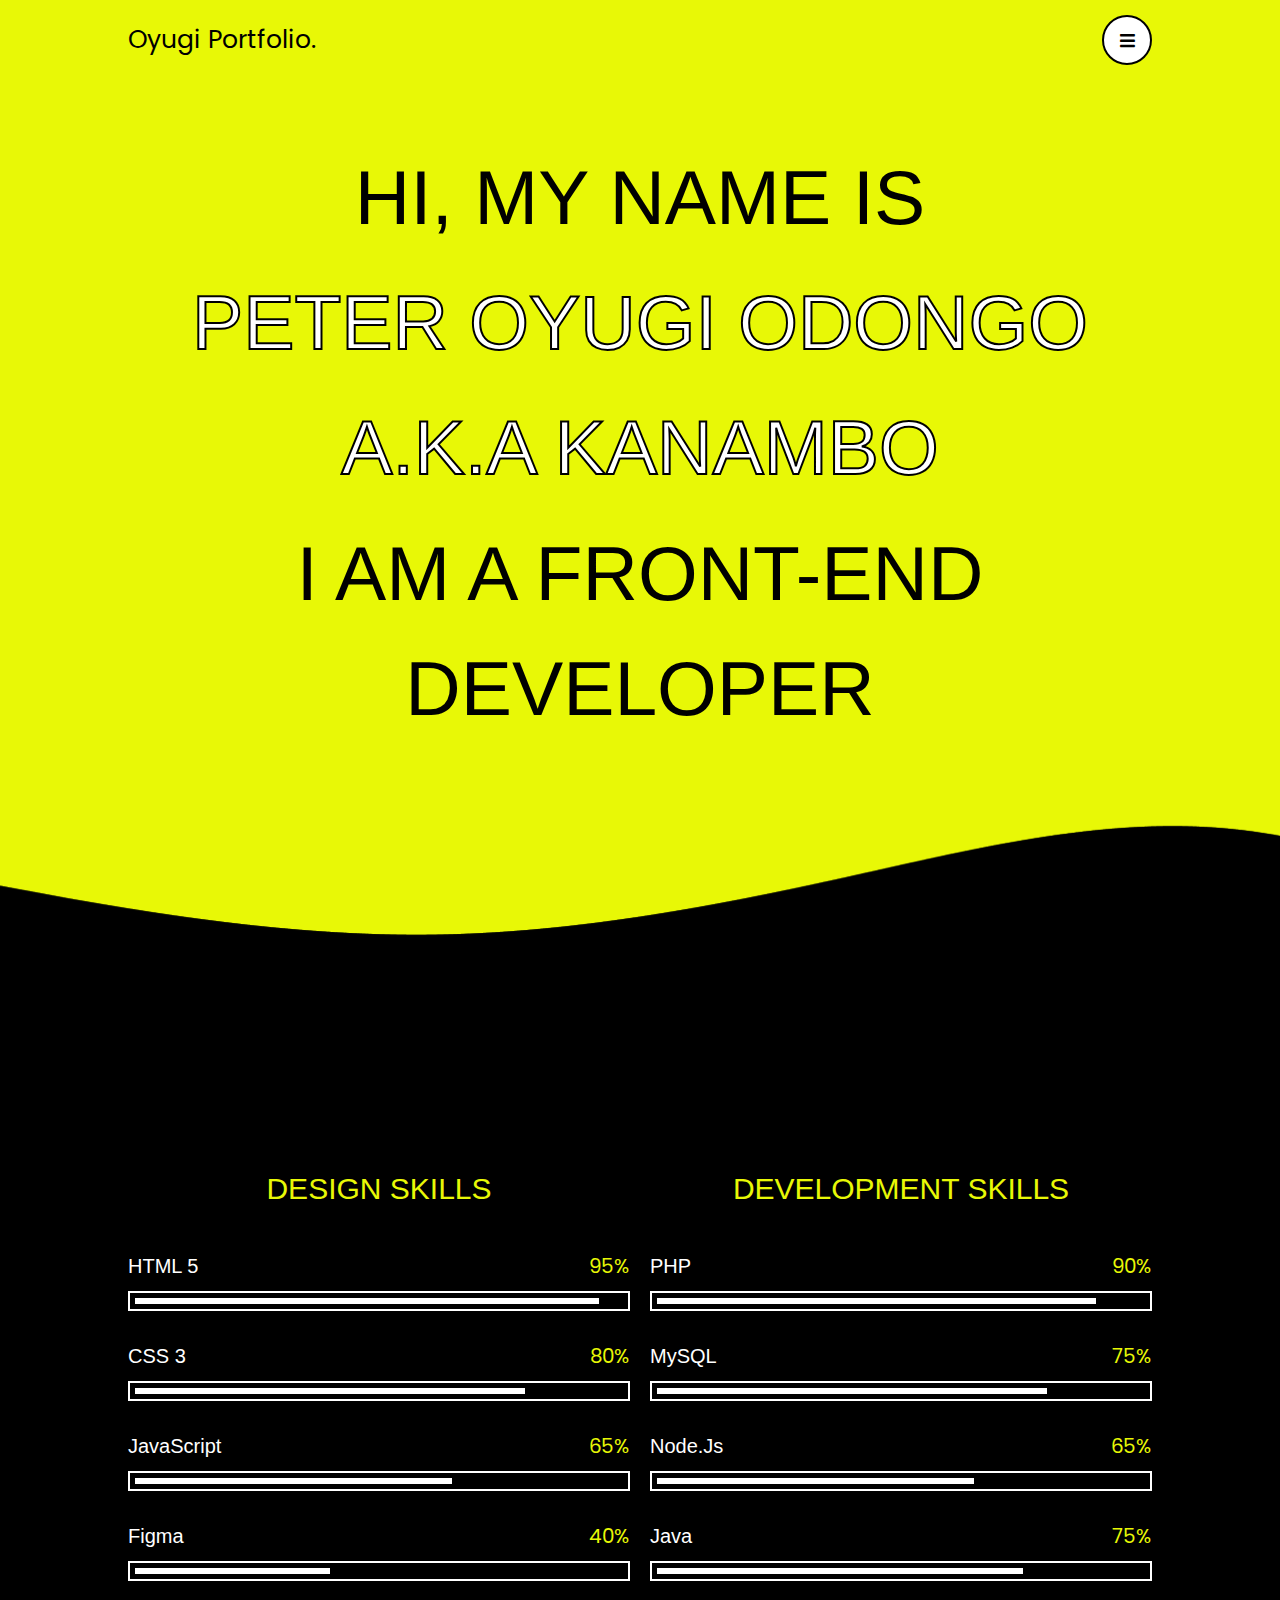
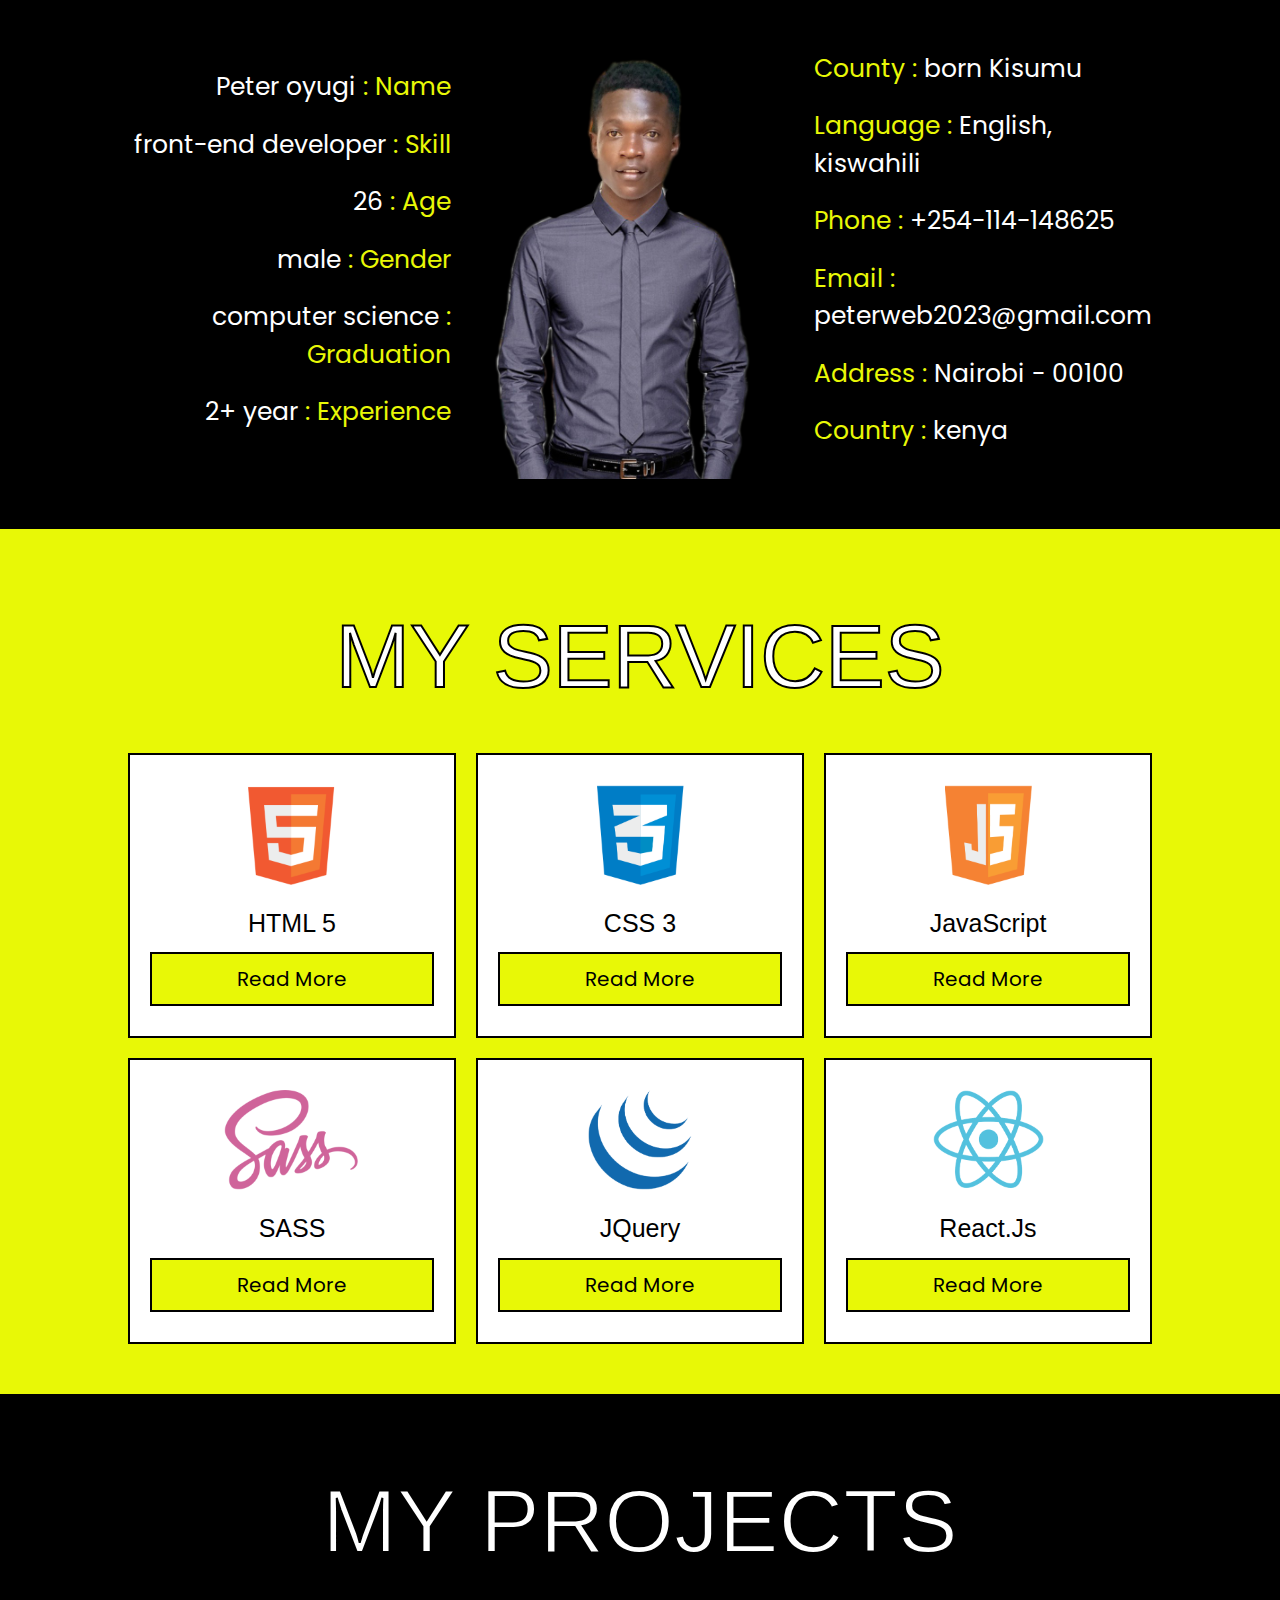
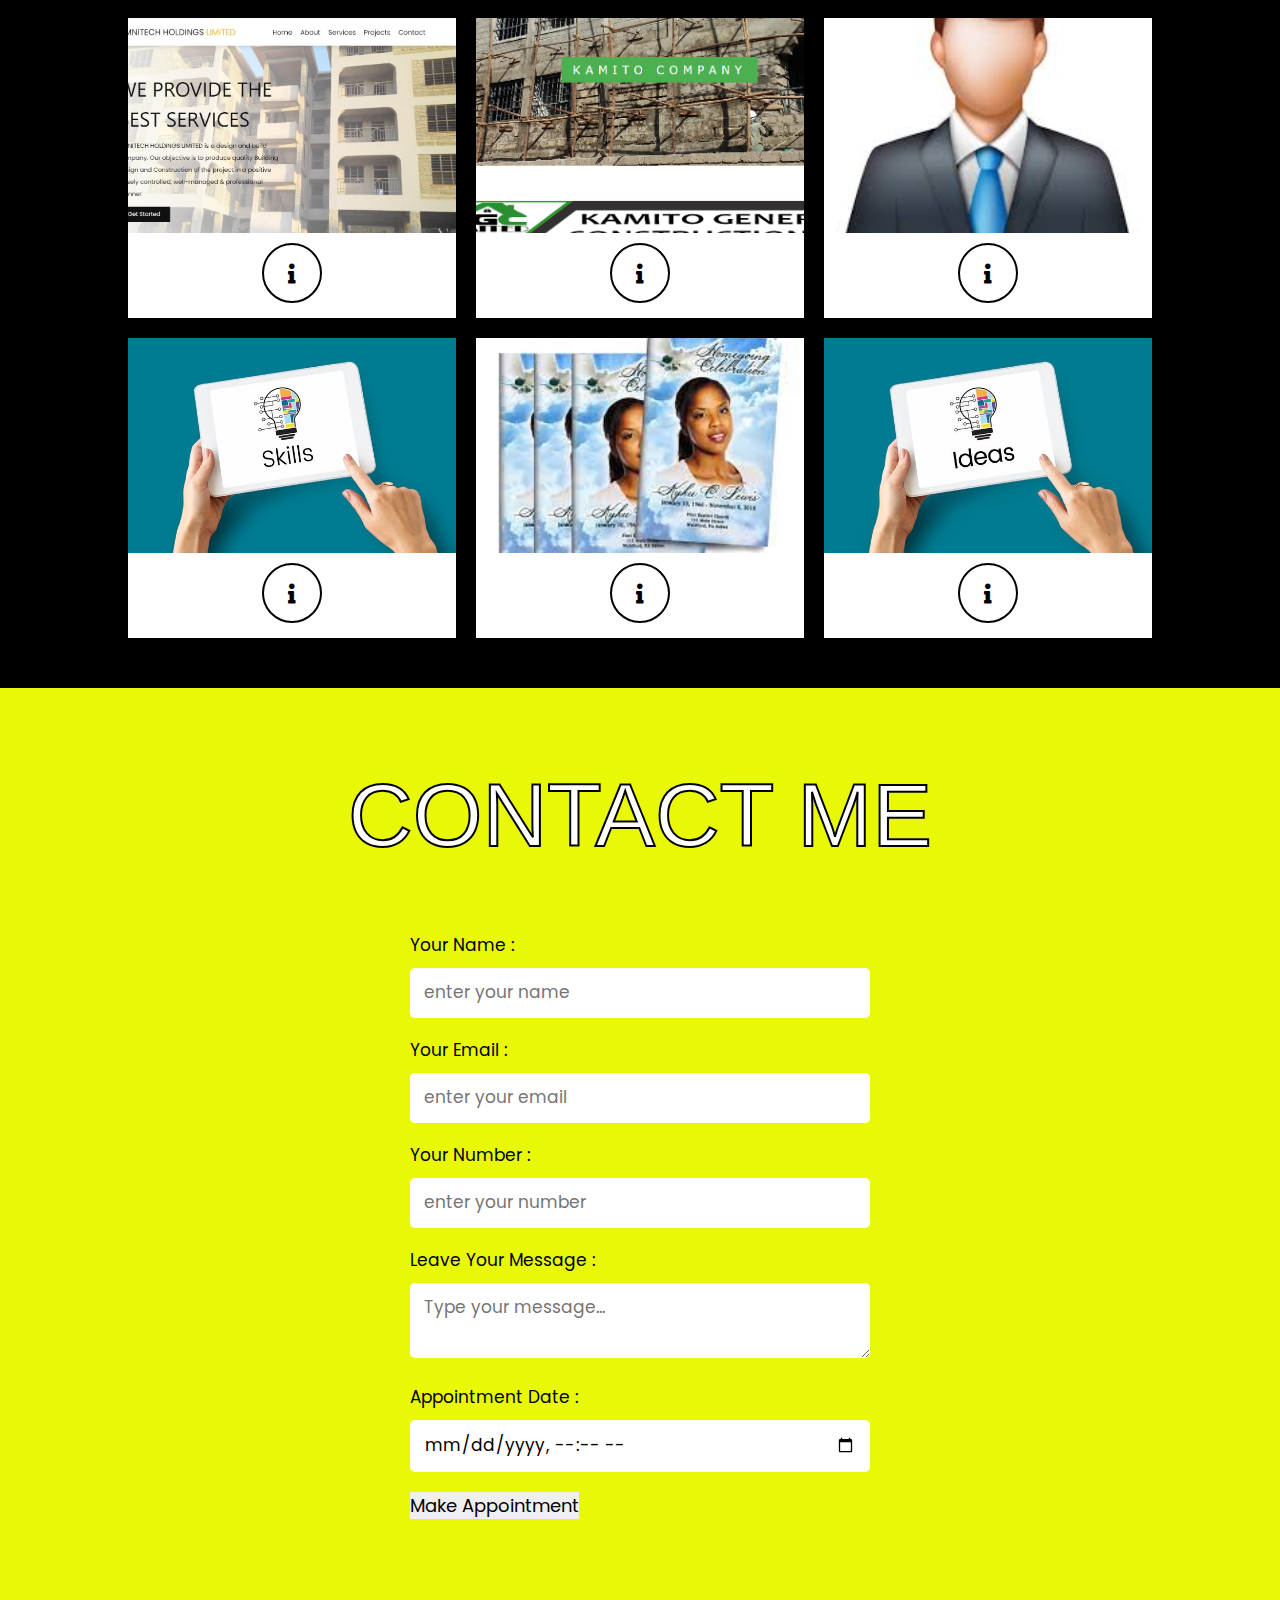
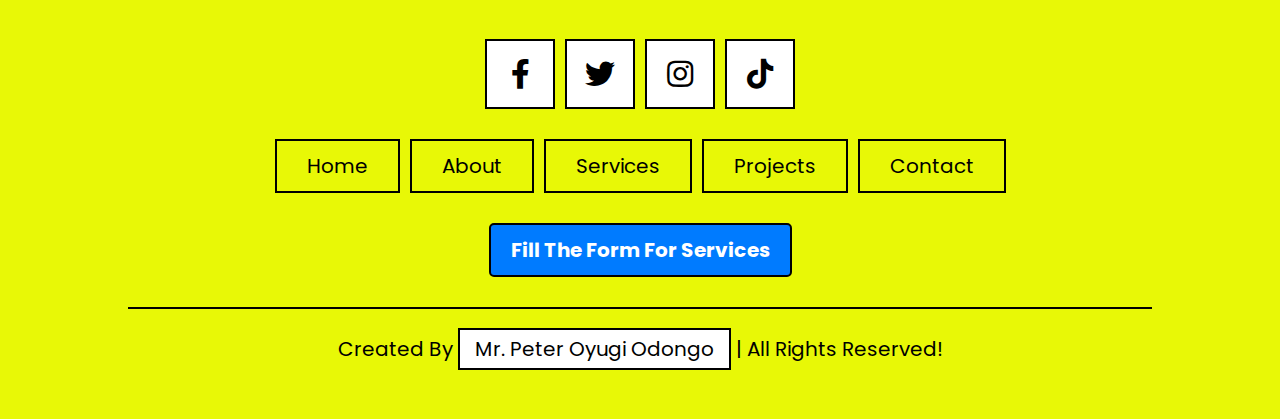
<file: index.html>
<!DOCTYPE html>
<html lang="en">
<head>
   <meta charset="UTF-8">
   <meta http-equiv="X-UA-Compatible" content="IE=edge">
   <meta name="viewport" content="width=device-width, initial-scale=1.0">
   <link rel="stylesheet" href="https://www.w3schools.com/w3css/4/w3.css">
   <title>PETER OYUGI PORTFOLIO</title>

   <!-- font awesome cdn link  -->
   <link rel="stylesheet" href="https://cdnjs.cloudflare.com/ajax/libs/font-awesome/5.15.4/css/all.min.css">

   <!-- custom css file link  -->
   <link rel="stylesheet" href="css/style.css">
</head>

<body> 

<!-- custom cursor  -->
<img src="images/cursor.png" class="cursor" alt="">
<!-- custom cursor  -->



<!-- header section starts  -->

<header class="header">
   <a href="#home" class="logo">Oyugi Portfolio.</a>
   <div id="menu-btn" class="fas fa-bars"></div>
</header>


<!-- header section ends -->

<nav class="navbar">
   <a href="#home" data-src="images/nav-img-1.jpg">home</a>
   <a href="#about" data-src="images/nav-img-2.jpg">about</a>
   <a href="#services" data-src="images/nav-img-3.jpg">services</a>
   <a href="#projects" data-src="images/nav-img-4.jpg">projects</a>
   <a href="#contact" data-src="images/nav-img-5.jpg">contact</a>
</nav>
<div class="navbar-img">
   <img src="images/nav-img-1.jpg" alt="">
</div>



<!-- home section starts  -->

<section class="home" id="home">
   <h3>hi, my name is</h3>
   <h3 class="home-text">Peter Oyugi Odongo</h3>
   <h3 class="home-text">A.K.A Kanambo</h3>
   <h3>i am a front-end developer</h3>
   <img src="images/home-img.jpg" class="home-img" alt="">
   <div class="wave"></div>
   <div class="wave wave-2"></div>
   <div class="wave wave-3"></div>
</section>

<!-- home section ends -->



<!-- about section starts  -->
<section class="about" id="about">
   <div class="skill">
      <div class="box">
         <h3 class="title">design skills</h3>
         <div class="progress progress-1">
            <h3> HTML 5 <span>95%</span> </h3>
            <div class="bar"><span></span></div>
         </div>
         <div class="progress progress-2">
            <h3> CSS 3 <span>80%</span> </h3>
            <div class="bar"><span></span></div>
         </div>
         <div class="progress progress-3">
            <h3> JavaScript <span>65%</span> </h3>
            <div class="bar"><span></span></div>
         </div>
         <div class="progress progress-4">
            <h3> figma <span>40%</span> </h3>
            <div class="bar"><span></span></div>
         </div>
      </div>
      <div class="box">
         <h3 class="title">development skills</h3>
         <div class="progress progress-5">
            <h3> PHP <span>90%</span> </h3>
            <div class="bar"><span></span></div>
         </div>
         <div class="progress progress-6">
            <h3> MySQL <span>75%</span> </h3>
            <div class="bar"><span></span></div>
         </div>
         <div class="progress progress-7">
            <h3> node.js <span>65%</span> </h3>
            <div class="bar"><span></span></div>
         </div>
         <div class="progress progress-8">
            <h3> java <span>75%</span> </h3>
            <div class="bar"><span></span></div>
         </div>
      </div>
   </div>
   <div class="info-container">
      <div class="info">
       <p> Peter oyugi <span> : name </span> </p>
         <p> front-end developer <span> : skill</span> </p>
         <p> 26 <span> : age</span> </p>
         <p> male <span> : gender</span> </p>
         <p> computer science <span> : graduation</span> </p>
         <p> 2+ year <span> : experience</span> </p>
      </div>
      <div class="image">
         <img src="images/about-img.png" alt="">
      </div>
      <div class="info">
         <p> <span> County : </span> born Kisumu </p>
         <p> <span>language : </span> English, kiswahili </p>
         <p> <span>phone : </span> +254-114-148625 </p>
         <p> <span>email : </span>peterweb2023@gmail.com </p>
         <p> <span>address : </span> Nairobi - 00100 </p>
         <p> <span>country : </span> kenya </p>
      </div>
   </div>
</section>

<!-- about section ends -->



<!-- services section starts  -->
<section class="services" id="services">
   <h1 class="heading"> my services </h1>
   <div class="box-container">
      <div class="box">
         <img src="images/icon-1.png" alt="">
         <h3>HTML 5</h3>
         <a href="https://en.wikipedia.org/wiki/HTML5" class="btn">read more</a>
      </div>
      <div class="box">
         <img src="images/icon-2.png" alt="">
         <h3>CSS 3</h3>

         <a href="https://en.wikipedia.org/wiki/CSS3" class="btn">read more</a>

      </div>



      <div class="box">

         <img src="images/icon-3.png" alt="">

         <h3>JavaScript</h3>

         <a href="https://en.wikipedia.org/wiki/javascript" class="btn">read more</a>

      </div>



      <div class="box">

         <img src="images/icon-4.png" alt="">

         <h3>SASS</h3>

         <a href="https://en.wikipedia.org/wiki/sass" class="btn">read more</a>

      </div>



      <div class="box">

         <img src="images/icon-5.png" alt="">

         <h3>JQuery</h3>

         <a href="https://en.wikipedia.org/wiki/jquery" class="btn">read more</a>

      </div>



      <div class="box">

         <img src="images/icon-6.png" alt="">

         <h3>react.js</h3>

         <a href="https://en.wikipedia.org/wiki/react.js" class="btn">read more</a>

      </div>



   </div>



</section>



<!-- services section ends -->



<!-- projects section starts  -->



<section class="projects" id="projects">



   <h1 class="heading"> my projects </h1>



   <div class="box-container">



      <div class="box">

         <img src="images/project-1.jpg" alt="">

         <div class="content">

            <i class="fas fa-info"></i>

            <h3>OMNITECH HOLDINGS LTD WEBSITE </h3>

            <p>is a bulding and construction website click below to view the site</p>

            <a href="https://omnitechholdings.github.io/Omnitech/" class="btn">click here to view</a>

         </div>

      </div>



      <div class="box">

         <img src="images/project-2.jpg" alt="">

         <div class="content">

            <i class="fas fa-info"></i>

            <h3>KAMITO COMPANY LTD.</h3>

            <p>a construction website </p>

            <a href="https://kamitogc.github.io/kamito/" class="btn">click to view site</a>

         </div>

      </div>



      <div class="box">

         <img src="images/project-3.jpg" alt="">

         <div class="content">

            <i class="fas fa-info"></i>

            <h3>Personal portfolio</h3>

            <p>i also do a personal portfolios </p>

            <a href="https://www.google.com/search?sa=X&hl=en-US&q=What+is+a+person+portfolio%3F&ved=2ahUKEwiK1Zfou6n9AhWSVKQEHeptBxsQzmd6BAgWEAU&biw=1366&bih=600&dpr=1" class="btn">read more</a>

         </div>

      </div>



      <div class="box">

         <img src="images/project-4.jpg" alt="">

         <div class="content">

            <i class="fas fa-info"></i>

            <h3>Android Application</h3>

            <p>there some skills that am good at e.g Android application</p>

            <a href="https://www.google.com/search?q=what+is+android+application&oq=what+is+android+application+&aqs=chrome..69i57.9832j0j15&sourceid=chrome&ie=UTF-8" class="btn">read more</a>

         </div>

      </div>



      <div class="box">

         <img src="images/project-5.jpg" alt="">

         <div class="content">

            <i class="fas fa-info"></i>

            <h3>Designs</h3>

            <p>i do design euology,business cards,certificates,wedding cards e.t.c</p>

            <a href="#" class="btn">read more</a>

         </div>

      </div>



      <div class="box">

         <img src="images/project-6.jpg" alt="">

         <div class="content">

            <i class="fas fa-info"></i>

            <h3>giving ideas </h3>

            <p>giving ideas on computer packages, web designing and training too</p>

            <a href="#" class="btn">read more</a>

         </div>

      </div>



   </div>



</section>



<!-- projects section ends -->



<!-- contact section starts  -->



<section class="contact" id="contact">



   <h1 class="heading">CONTACT ME</h1>



   <form action="https://formspree.io/f/xrgvkpkz" method="post">

      <span>your name :</span>

      <input type="text" name="name" placeholder="enter your name" class="box" required>

      <span>your email :</span>

      <input type="email" name="email" placeholder="enter your email" class="box" required>

      <span>your number :</span>

      <input type="number" name="number" placeholder="enter your number" class="box" required>

      <span>Leave your message :</span>

      <textarea input type="message" name="message" placeholder="Type your message..." class="box" required></textarea>

      <span>appointment date :</span>

      <input type="datetime-local" name="date" class="box" required>

      <input type="submit" value="make appointment" name="submit" class="link-btn">

   </form>  

</section>



<!-- contact section ends -->



<!-- footer section starts  -->



<section class="footer">



   <div class="share">

      <a href="https://www.facebook.com/profile.php?id=100083954487386" class="fab fa-facebook-f"></a>

      <a href="#" class="fab fa-twitter"></a>

      <a href="#" class="fab fa-instagram"></a>

      <a href="#" class="fab fa-tiktok"></a>

   </div>



   <div class="link">

      <a class="btn" href="#home">home</a>

      <a class="btn" href="#about">about</a>

      <a class="btn" href="#services">services</a>

      <a class="btn" href="#projects">projects</a>

      <a class="btn" href="#contact">contact</a>

   </div>



   <div class="formfill">
    <a href="images/index2.html" class="btn">Fill the Form for Services</a>
</div>



   <div class="credit"> created by <span>mr. Peter Oyugi Odongo</span> | all rights reserved! </div>

</section>

<!-- footer section ends -->







<!-- custom js file link  -->

<script src="js/script.js"></script>
</body>
  </html>
</file>
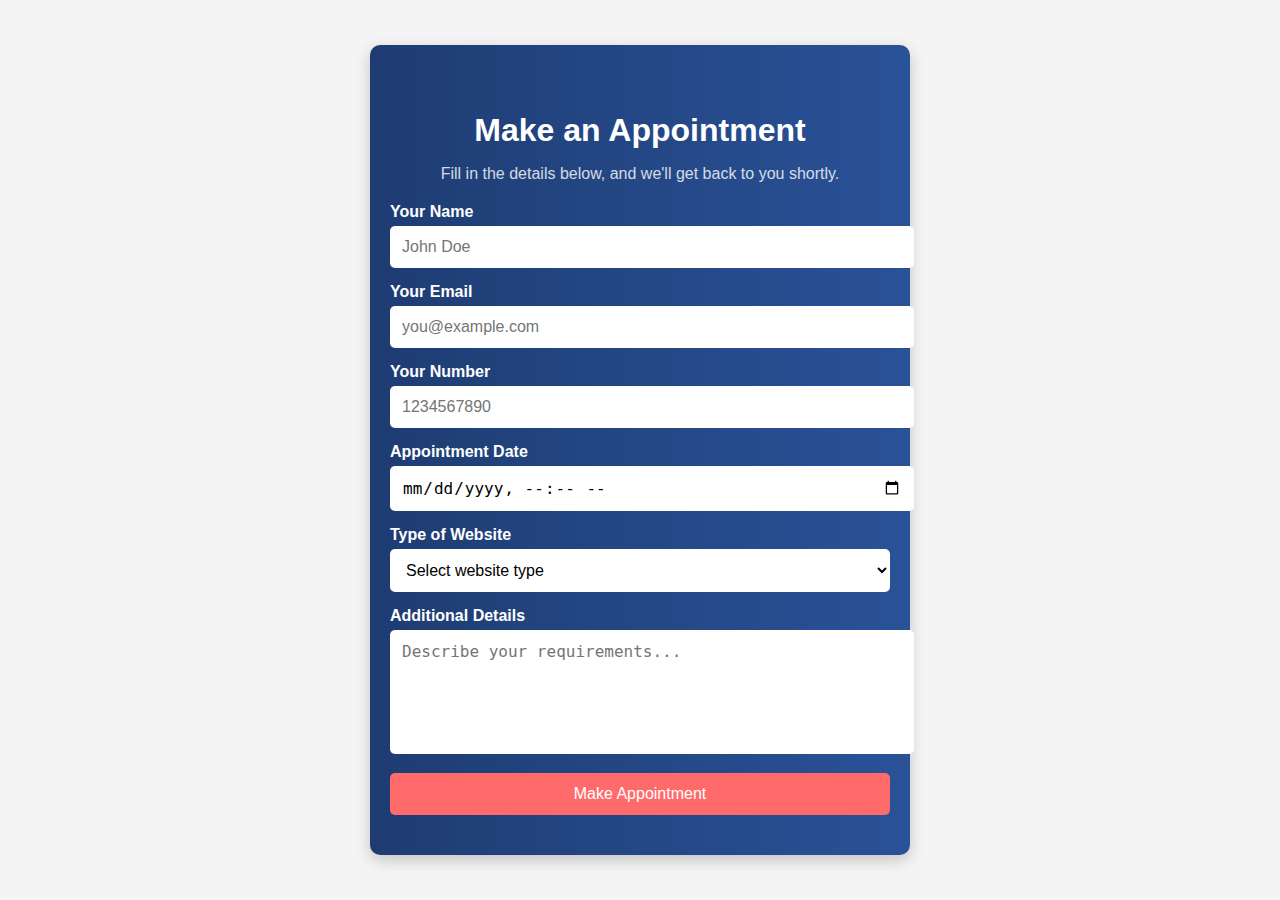
<file: images/index2.html>
<!DOCTYPE html>
<html lang="en">
<head>
    <meta charset="UTF-8">
    <meta name="viewport" content="width=device-width, initial-scale=1.0">
    <title>Appointment Form</title>
    <style>
        body {
            font-family: Arial, sans-serif;
            margin: 0;
            padding: 0;
            background: #f4f4f4;
            display: flex;
            justify-content: center;
            align-items: center;
            height: 100vh;
        }

        .contact {
            background: linear-gradient(to right, #1e3c72, #2a5298);
            color: white;
            text-align: center;
            padding: 40px 20px;
            border-radius: 10px;
            width: 90%;
            max-width: 500px;
            box-shadow: 0 5px 15px rgba(0, 0, 0, 0.2);
        }

        .heading {
            font-size: 2rem;
            margin-bottom: 10px;
        }

        .subtext {
            font-size: 1rem;
            margin-bottom: 20px;
            opacity: 0.8;
        }

        .appointment-form {
            display: flex;
            flex-direction: column;
            gap: 15px;
        }

        .form-group {
            text-align: left;
        }

        label {
            display: block;
            font-weight: bold;
            margin-bottom: 5px;
        }

        .input-field, .select-field, .textarea-field {
            width: 100%;
            padding: 12px;
            border: none;
            border-radius: 5px;
            font-size: 1rem;
            background: white;
            color: black;
        }

        .textarea-field {
            height: 100px;
            resize: none;
        }

        .btn-primary {
            background: #ff6b6b;
            color: white;
            padding: 12px;
            font-size: 1rem;
            border: none;
            border-radius: 5px;
            cursor: pointer;
            transition: background 0.3s ease-in-out;
        }

        .btn-primary:hover {
            background: #ff3b3b;
        }
    </style>
</head>
<body>

<section class="contact" id="contact">
    <h2 class="heading">Make an Appointment</h2>
    <p class="subtext">Fill in the details below, and we'll get back to you shortly.</p>

    <form action="https://formspree.io/f/xrgvkpkz" method="post" class="appointment-form">
        <div class="form-group">
            <label for="name">Your Name</label>
            <input type="text" id="name" name="name" placeholder="John Doe" class="input-field" required>
        </div>

        <div class="form-group">
            <label for="email">Your Email</label>
            <input type="email" id="email" name="email" placeholder="you@example.com" class="input-field" required>
        </div>

        <div class="form-group">
            <label for="number">Your Number</label>
            <input type="tel" id="number" name="number" placeholder="1234567890" class="input-field" required pattern="[0-9]{10}">
        </div>

        <div class="form-group">
            <label for="date">Appointment Date</label>
            <input type="datetime-local" id="date" name="date" class="input-field" required>
        </div>

        <div class="form-group">
            <label for="website-type">Type of Website</label>
            <select id="website-type" name="website_type" class="select-field" required>
                <option value="" disabled selected>Select website type</option>
                <option value="Business Website">Business Website</option>
                <option value="E-commerce Store">E-commerce Store</option>
                <option value="Portfolio">Portfolio</option>
                <option value="Blog">Blog</option>
                <option value="Landing Page">Landing Page</option>
                <option value="Other">Other</option>
            </select>
        </div>

        <div class="form-group">
            <label for="details">Additional Details</label>
            <textarea id="details" name="details" placeholder="Describe your requirements..." class="textarea-field"></textarea>
        </div>

        <button type="submit" class="btn-primary">Make Appointment</button>
    </form>
</section>

</body>
</html>
</file>
<file: css/style.css>
@import url('https://fonts.googleapis.com/css2?family=Poppins:wght@100;200;300;400;500;600&display=swap');

:root{
   --yellow:#e8f806;
   --black:#000;
   --white:#fff;
   --border:.2rem solid var(--black);
   --box-shadow:0 1rem 1.5rem rgba(0,0,0,.3);
}

*{
   font-family: 'Poppins', sans-serif;
   margin:0; padding:0;
   box-sizing: border-box;
   outline: none; border:none;
   text-decoration: none;
   text-transform: capitalize;
   cursor: none;
}

*:active > .cursor{
   transform: translateX(-40%) rotate(-45deg);
}

html{
   font-size: 62.5%;
   overflow-x: hidden;
   scroll-padding-top: 7rem;
}

html::-webkit-scrollbar{
   width: 1rem;
}

html::-webkit-scrollbar-track{
   background: var(--yellow);
}

html::-webkit-scrollbar-thumb{
   background: var(--black);
}

body{
   background: var(--yellow);
   overflow-x: hidden;
}

section{
   padding:5rem 10%;
}

.cursor{
   position: absolute;
   height: 8rem;
   pointer-events: none;
   top:-5rem; left:-5rem;
   transform: translateX(-40%);
   z-index: 10000;
}

.heading{
   text-align: center;
   font-size: 7vw;
   text-transform: uppercase;
   color:var(--white);
   -webkit-text-stroke: .2rem var(--black);
   margin-bottom: 3rem;
}

.btn{
   display: block;
   margin-top: 1rem;
   padding:1rem 3rem;
   background: var(--yellow);
   border:var(--border);
   color:var(--black);
   font-size: 2rem;
}

.btn:hover{
   background: var(--black);
   color:var(--white);
}

.header{
   padding:1.5rem 10%;
   position: fixed;
   top:0; left:0; right:0;
   z-index: 1000;
   background: var(--yellow);
   display: flex;
   align-items: center;
   justify-content: space-between;
}

.header .logo{
   font-size: 2.5rem;
   color:var(--black);
}

.header #menu-btn{
   height: 5rem;
   width: 5rem;
   line-height: 4.7rem;
   border-radius: 50%;
   border:var(--border);
   background: var(--white);
   font-size: 1.7rem;
   text-align: center;
}

.header #menu-btn:hover{
   background: var(--black);
   color:var(--white);
}

.navbar{
   position: fixed;
   bottom:0; left:-110%;
   height: calc(100% - 8rem);
   width: 50%;
   z-index: 1000;
   background: var(--black);
   padding:0 9%;
   display: flex;
   flex-flow: column;
   align-items: center;
   justify-content: center;
   gap:1.5rem;
   transition: .2s linear;
}

.navbar.active{
   left:0;
}

.navbar a{
   font-size: 5.5rem;
   color:var(--white);
   text-transform: uppercase;
   transition: .2s linear;
}

.navbar a:hover{
   background: var(--white);
   font-size: 4rem;
   transform: scale(.9);
   color:var(--black);
   padding:.5rem 2rem;
}

.navbar-img{
   position: fixed;
   bottom:0; right:-110%;
   height: calc(100% - 8rem);
   width: 50%;
   transition: .2s linear;
   z-index: 1000;
}

.navbar-img.active{
   right:0;
}

.navbar-img img{
   height: 100%;
   width: 100%;
   object-fit: cover;
   object-position: top;
   filter: grayscale();
}

.home{
   margin-top: 8rem;
   position: relative;
   padding-bottom: 35rem;
}

.home h3{
   text-align: center;
   font-size: 6vw;
   text-transform: uppercase;
}

.home .home-text{
   -webkit-text-stroke: .2rem var(--black);
   color:var(--white);
   position: relative;
   z-index: 10;
}

.home .home-img{
   position: absolute;
   top:0; left:0;
   transform: translate(-50%, -70%) scale(0);
   transition: .2s linear;
   pointer-events: none;
   height: 40rem;
   width: 40rem;
   object-fit: cover;
}

.home .home-text:hover{
   text-shadow: var(--box-shadow);
}

.home .home-text:hover ~ .home-img{
   transform: translate(-50%, -70%) scale(1);
}

.home .wave{
   position: absolute;
   bottom: 0; left:0;
   height: 30rem;
   width: 100%;
   background: url(../images/wave.png) repeat-x;
   background-size: 250rem 30rem;
   animation: wave 10s linear infinite;
}

@keyframes wave {
   0%{
      background-position-x: 0;
   }

   0%{
      background-position-x: -250rem;
   }
}

.home .wave.wave-2{
   opacity: .5;
   animation-delay: .2s;
   animation-direction: reverse;
}

.home .wave.wave-3{
   opacity: .7;
   animation-duration: 5s;
}

.about{
   background: var(--black);
}

.about .skill{
   display: flex;
   flex-wrap: wrap;
   gap:2rem;
}

.about .skill .title{
   font-size: 3rem;
   color:var(--yellow);
   text-align: center;
   padding-bottom: 1rem;
   text-transform: uppercase;
}

.about .skill .box{
   flex:1 1 41rem;
}

.about .skill .box .progress{
   padding:1rem 0;
}

.about .skill .box .progress h3{
   font-size: 2rem;
   color:var(--white);
   display: flex;
   justify-content: space-between;
}

.about .skill .box .progress h3 span{
   color: var(--yellow);;
}

.about .skill .box .progress .bar{
   height: 2rem;
   border:.2rem solid var(--white);
   padding:.5rem;
   margin-top: 1rem;
}

.about .skill .box .progress .bar span{
   display: block;
   background: var(--white);
   height: 100%;
   width: 95%;
}

.about .skill .box .progress.progress-2 .bar span{
   width: 80%;
}

.about .skill .box .progress.progress-3 .bar span{
   width: 65%;
}

.about .skill .box .progress.progress-4 .bar span{
   width: 40%;
}

.about .skill .box .progress.progress-5 .bar span{
   width: 90%;
}

.about .skill .box .progress.progress-6 .bar span{
   width: 80%;
}

.about .skill .box .progress.progress-7 .bar span{
   width: 65%;
}

.about .skill .box .progress.progress-8 .bar span{
   width: 75%;
}

.about .info-container{
   display: flex;
   flex-wrap: wrap;
   gap:2rem;
   align-items: center;
   margin-top: 3rem;
}

.about .info-container .info{
   flex:1 1 30rem;
}

.about .info-container .image{
   flex:1 1 30rem;
}

.about .info-container .image img{
   width: 100%;
}

.about .info-container .info:first-child{
   text-align: right;
}

.about .info-container .info p{
   text-transform: none;
   font-size: 2.5rem;
   color:var(--white);
   padding:1rem 0;
}

.about .info-container .info p span{
   color:var(--yellow);
}

.services .box-container{
   display: grid;
   grid-template-columns: repeat(auto-fit, minmax(30rem, 1fr));
   gap:2rem;
}

.services .box-container .box{
   padding:3rem 2rem;
   border:var(--border);
   background: var(--white);
   text-align: center;
}

.services .box-container .box img{
   height: 10rem;
   margin-bottom: 1rem;
}

.services .box-container .box h3{
   font-size: 2.5rem;
}

.services .box-container .box p{
   font-size: 2.5rem;
   padding:1rem 0;
   font-size: 1.5rem;
   line-height: 2;
}

.services .box-container .box:hover{
   background: var(--black);
}

.services .box-container .box:hover p,
.services .box-container .box:hover h3{
   color:var(--white);
}

.services .box-container .box:hover .btn:hover{
   background: var(--white);
   color:var(--black);
}

.projects{
   background: var(--black);
}

.projects .box-container{
   display: grid;
   grid-template-columns: repeat(auto-fit, minmax(30rem, 1fr));
   gap:2rem;
}

.projects .box-container .box{
   overflow: hidden;
   position: relative;
}

.projects .box-container .box img{
   height: 30rem;
   width: 100%;
   object-fit: cover;
   padding-bottom: 8rem;
   transition: .2s linear;
}

.projects .box-container .box .content{
   position: absolute;
   bottom:0; left:0;
   height: 100%;
   width: 100%;
   background: var(--white);
   text-align: center;
   padding:1rem 2rem;
   text-align: center;
   transition: .2s linear;
   transform: translateY(calc(100% - 8.5rem));
}

.projects .box-container .box .content i{
   height: 6rem;
   width: 6rem;
   line-height: 5.7rem;
   border-radius: 50%;
   border:var(--border);
   font-size: 2rem;
   margin-bottom: 1rem;
}

.projects .box-container .box .content h3{
   font-size: 2rem;
}

.projects .box-container .box .content p{
   padding:1rem 0;
   font-size: 1.5rem;
   line-height: 2;
}

.projects .box-container .box:hover img{
   padding-bottom: 0;
}

.projects .box-container .box:hover .content{
   transform: translateY(0);
   padding:3rem 2rem;
}

.contact form{
   border-radius: .5rem;
   background-color: var(--light-bg);
   padding:2rem;
   margin:0 auto;
   max-width: 50rem;
}

.contact form .message{
   margin-bottom: 2rem;
   border-radius: .5rem;
   background-color: var(--blue);
   padding:1.2rem 1rem;
   font-size: 1.7rem;
   color:var(--white);
   text-align: center;
}

.contact form .box{
   width: 100%;
   margin-top: 1rem;
   margin-bottom: 2rem;
   border-radius: .5rem;
   background-color: var(--white);
   padding:1.2rem 1.4rem;
   font-size: 1.7rem;
   color:var(--black);
   text-transform: none;
}

.contact form span{
   font-size: 1.7rem;
   color:var(--black);
}
.contact form .link-btn{
   font-size: larger;
}
.footer{
   background-color: var(--light-bg);
}

.footer .box-container{
   display: grid;
   grid-template-columns: repeat(auto-fit, minmax(25rem, 1fr));
   gap:3rem;
}

.footer .box-container .box{
   text-align: center;
}

.footer .box-container .box i{
   height: 5rem;
   width: 5rem;
   border-radius: 50%;
   line-height: 5rem;
   font-size: 2rem;
   background-color: var(--blue);
   color:var(--white);
}

.footer .box-container .box h3{
   font-size: 2rem;
   margin:2rem 0;
   color:var(--black);
}

.footer .box-container .box p{
   font-size: 1.5rem;
   color:var(--light-color);
   text-transform: none;
}

.footer .credit{
   text-align: center;
   border-top: var(--border);
   padding-top: 2rem;
   margin-top: 2rem;
   font-size: 2rem;
   color:var(--light-color);
}

.footer .credit span{
   color:var(--blue);
}




.footer{
   text-align: center;
}

.footer .share{
   margin-bottom: 3rem;
}

.footer .share a{
   height: 7rem;
   width: 7rem;
   line-height: 6.7rem;
   font-size: 3rem;
   background-color: var(--white);
   border:var(--border);
   color:var(--black);
   margin:0 .3rem;
}

.footer .formfill .btn {
    display: inline-block;
    padding: 10px 20px;
    background-color: #007bff; /* Adjust color */
    color: white;
    text-decoration: none;
    border-radius: 5px;
    font-weight: bold;
    transition: background 0.3s;
}

.btn:hover {
    background-color: #0056b3;
}
.footer .share a:hover{
   background-color: var(--black);
   color:var(--white);
}

.footer .link{
   margin:2rem 0;
   display: flex;
   justify-content: center;
   gap:1rem;
   flex-wrap: wrap;
}

.footer .link .btn{
   margin:0;
}

.footer .credit{
   font-size: 2rem;
   margin-top: 3rem;
   line-height: 2;
}

.footer .credit span{
   background-color: var(--white);
   border:var(--border);
   padding:.5rem 1.5rem;
}








/* media queries  */

@media (max-width:1200px){

   .header{
      padding:1.5rem 5%;
   }

   section{
      padding:3rem 5%;
   }

}

@media (max-width:991px){

   html{
      font-size: 55%;
   }

   section{
      padding:3rem 2rem;
   }

   .cursor{
      display: none;
   }

   .header{
      padding:1.5rem 2rem;
   }

}

@media (max-width:768px){

   .heading{
      font-size: 11vw;
   }

   .navbar{
      width: 100%;
      z-index: 1200;
      background: none;
   }

   .navbar a{
      background: var(--yellow);
      font-size: 4rem;
      transform: scale(.9);
      color:var(--black);
      border:var(--border);
      padding:.5rem 2rem;
   }

   .navbar-img{
      width: 100%;
   }

   .home h3{
      font-size: 10vw;
   }

   .home .home-img{
      height: 20rem;
      width: 20rem;
      transform: translate(-50%, -100%) scale(0);
   }

   .home .home-text:hover ~ .home-img{
      transform: translate(-50%, -100%) scale(1);
   }

   .about .info-container .image{
      order:-1;
   }
}

@media (max-width:450px){

   html{
      font-size: 50%;
   }

}
</file>
